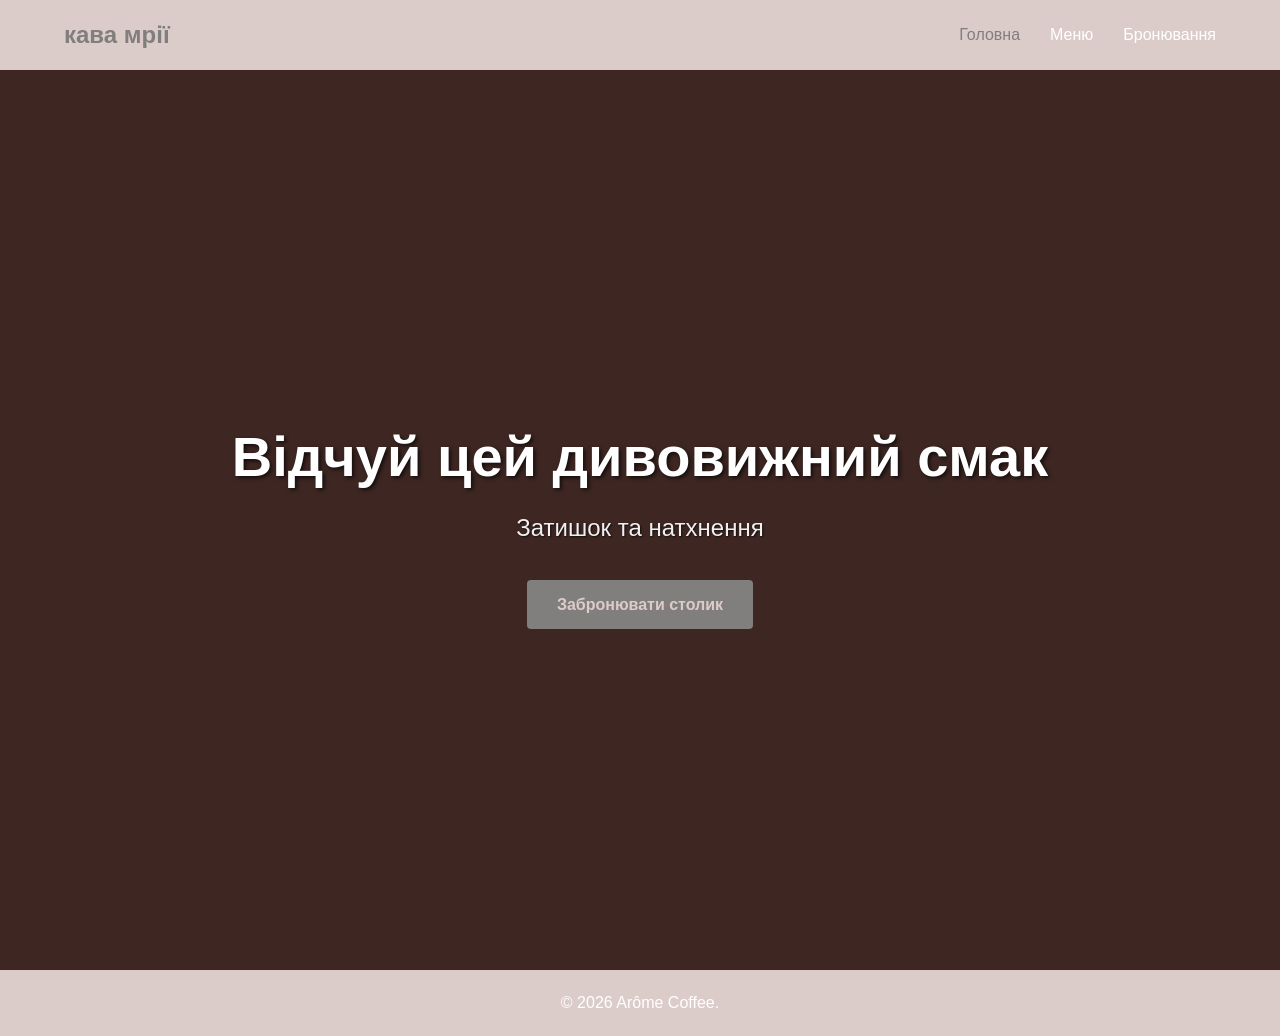
<file: index.html>
<!DOCTYPE html>
<html lang="uk">
<head>
    <meta charset="UTF-8">
    <meta name="viewport" content="width=device-width, initial-scale=1.0">
    <title>Arôme caffee | Головна</title>
    <link rel="stylesheet" href="style.css" />
    <script type="module" src="script.js"></script>
  </head>
  <body>
  
      <header class="navbar">
          <div class="logo">кава мрії</div>
          <button class="hamburger" id="hamburger">
              <span></span>
              <span></span>
              <span></span>
          </button>
          <nav class="nav-menu" id="navMenu">
              <a href="index.html" class="active">Головна</a>
              <a href="menu.html">Меню</a>
              <a href="booking.html">Бронювання</a>
          </nav>
      </header>
      <section class="hero parallax">
          <div class="hero-content">
              <h1>Відчуй цей дивовижний смак </h1>
              <p>Затишок та натхнення </p>
              <a href="booking.html" class="btn">Забронювати столик</a>
          </div>
        </section>
  
      <footer>
          <p>&copy; 2026 Arôme Coffee.</p>
      </footer>
      <script src="script.js"></script>
  </body>
  </html>
</file>
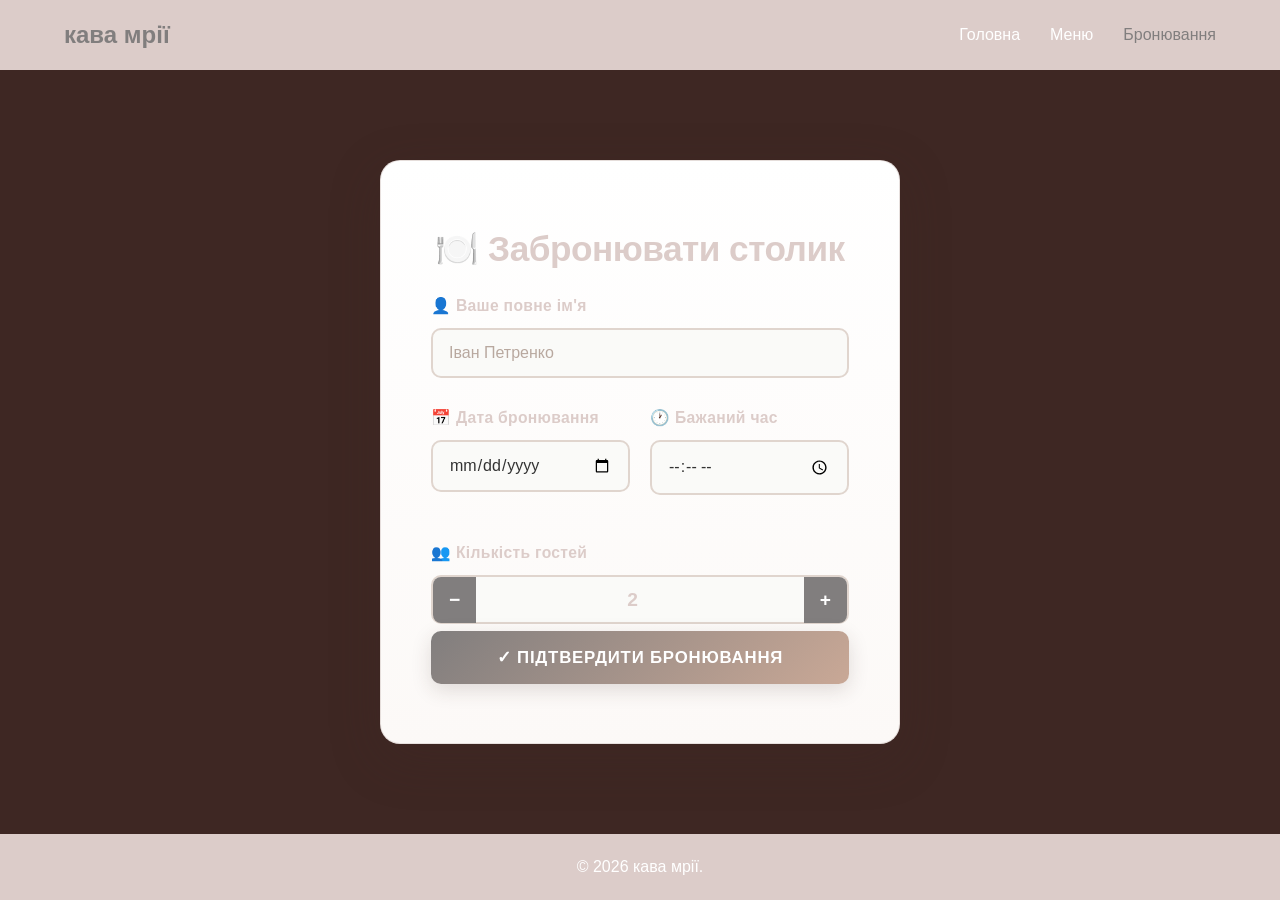
<file: booking.html>
<!DOCTYPE html>
<html lang="uk">
<head>
    <meta charset="UTF-8">
    <meta name="viewport" content="width=device-width, initial-scale=1.0">
    <title>Бронювання | кава мрії</title>
    <link rel="stylesheet" href="style.css">
</head>
<body>

    <header class="navbar">
        <div class="logo">кава мрії</div>
        <button class="hamburger" id="hamburger">
            <span></span>
            <span></span>
            <span></span>
        </button>
        <nav class="nav-menu" id="navMenu">
            <a href="index.html">Головна</a>
            <a href="menu.html">Меню</a>
            <a href="booking.html" class="active">Бронювання</a>
        </nav>
    </header>
    <section class="parallax booking-section">
        <div class="booking-form-container">
            <h2>🍽️ Забронювати столик</h2>
            <form action="#" method="POST" id="bookingForm">
                <div class="form-group">
                    <label for="name">👤 Ваше повне ім'я</label>
                    <input type="text" id="name" name="name" required placeholder="Іван Петренко">
                    <span class="form-error" id="nameError"></span>
                </div>
                
                <div class="form-row">
                    <div class="form-group form-group-half">
                        <label for="date">📅 Дата бронювання</label>
                        <input type="date" id="date" name="date" required>
                        <span class="form-error" id="dateError"></span>
                    </div>

                    <div class="form-group form-group-half">
                        <label for="time">🕐 Бажаний час</label>
                        <input type="time" id="time" name="time" min="09:00" max="22:00" required>
                        <span class="form-error" id="timeError"></span>
                    </div>
                </div>

                <div class="form-group">
                    <label for="guests">👥 Кількість гостей</label>
                    <div class="guests-selector">
                        <button type="button" class="guest-btn" id="minusBtn">−</button>
                        <input type="number" id="guests" name="guests" min="1" max="15" value="2" readonly>
                        <button type="button" class="guest-btn" id="plusBtn">+</button>
                    </div>
                </div>

                

                <button type="submit" class="btn btn-full" aria-required="true">✓ Підтвердити бронювання</button>
            </form>
        </div>
        
    </section>
    

    <script>
        const minusBtn = document.getElementById('minusBtn');
        const plusBtn = document.getElementById('plusBtn');
        const guestInput = document.getElementById('guests');
        minusBtn.addEventListener('click', () => {
            let currentValue = parseInt(guestInput.value);
            if (currentValue > 1) {
                guestInput.value = currentValue - 1;
            }
        });
        plusBtn.addEventListener('click', () => {
            let currentValue = parseInt(guestInput.value);
            if (currentValue < 15) {
                guestInput.value = currentValue + 1;
            }
        });
        bookingForm.addEventListener('submit', (e) => {
            e.preventDefault();
            
            let isValid = true;
            const name = document.getElementById('name').value.trim();
            const date = document.getElementById('date').value;
            const time = document.getElementById('time').value;
            const agree = document.getElementById('agree').checked;
            
            document.querySelectorAll('.form-error').forEach(el => el.textContent = '');
            
            if (name.length < 3) {
                document.getElementById('nameError').textContent = 'Ім\'я повинно містити мінімум 3 символи';
                isValid = false;
            }
            
            if (!date) {
                document.getElementById('dateError').textContent = 'Виберіть дату';
                isValid = false;
            }
            
            if (!time) {
                document.getElementById('timeError').textContent = 'Виберіть час';
                isValid = false;
            }
            
            if (!agree) {
                alert('Будь ласка, согласьте з умовами');
                isValid = false;
            }
            
            if (isValid) {
                alert('✓ Бронювання успішне! Дякуємо за замовлення.');
                bookingForm.reset();
                guestInput.value = 2;
            }
        });
    </script>
    
    <footer>
        <p>&copy; 2026 кава мрії.</p>
    </footer>
    <script src="script.js"></script>
</body>
</html>
</file>
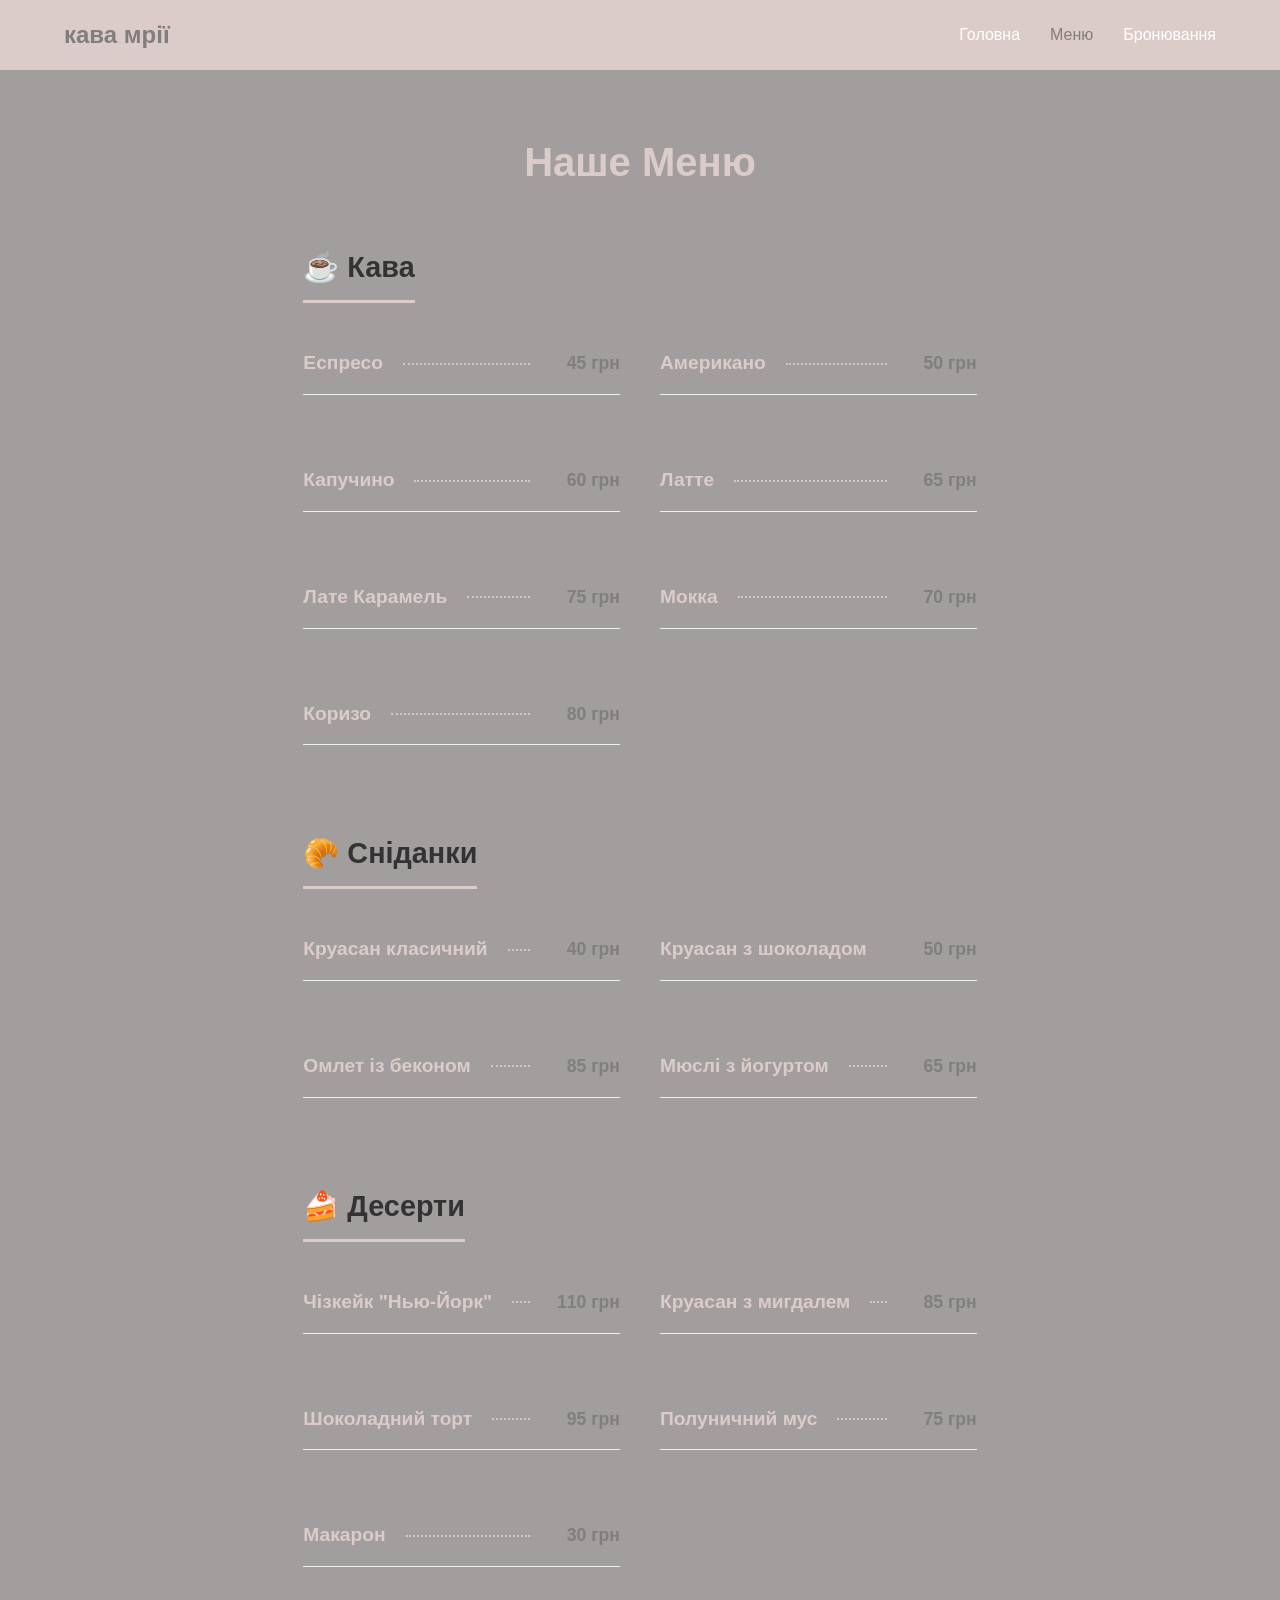
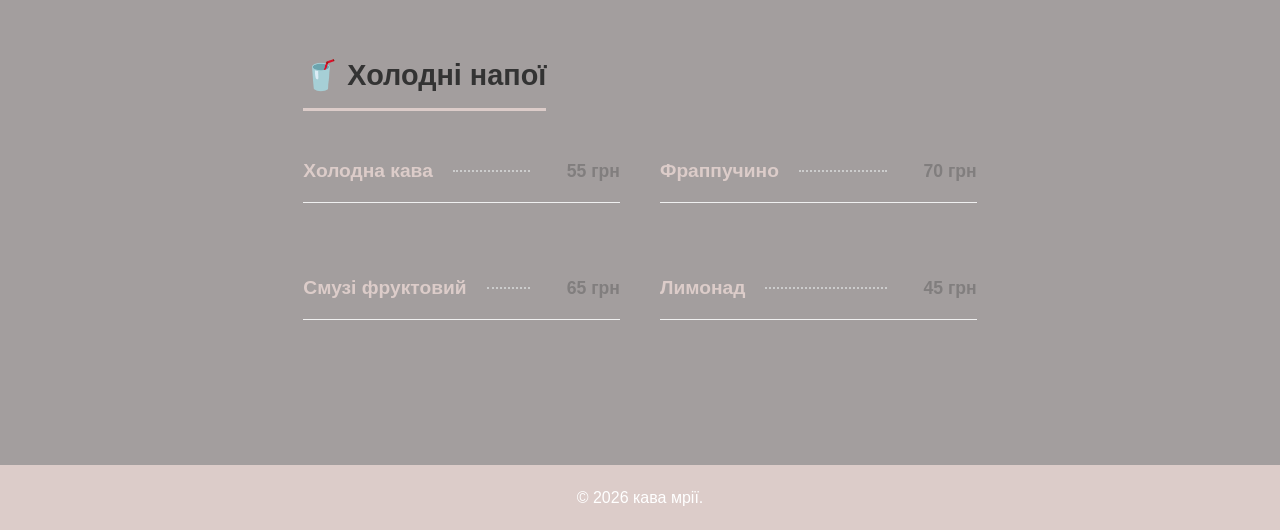
<file: menu.html>
<!DOCTYPE html>
<html lang="uk">
<head>
    <meta charset="UTF-8">
    <meta name="viewport" content="width=device-width, initial-scale=1.0">
    <title>Меню | кава мрії</title>
    <link rel="stylesheet" href="style.css">
</head>
<body>

    <header class="navbar">
        <div class="logo">кава мрії</div>
        <button class="hamburger" id="hamburger">
            <span></span>
            <span></span>
            <span></span>
        </button>
        <nav class="nav-menu" id="navMenu">
            <a href="index.html">Головна</a>
            <a href="menu.html" class="active">Меню</a>
            <a href="booking.html">Бронювання</a>
        </nav>
    </header>

    <main class="menu-container">
        <h1>Наше Меню</h1>

        <section class="menu-section">
            <h2>☕ Кава</h2>
            <ul class="menu-list">
                <li class="menu-item">
                    <span class="dish-name">Еспресо</span>
                    <span class="dots"></span>
                    <span class="dish-price">45 грн</span>
                </li>
                <li class="menu-item">
                    <span class="dish-name">Американо</span>
                    <span class="dots"></span>
                    <span class="dish-price">50 грн</span>
                </li>
                <li class="menu-item">
                    <span class="dish-name">Капучино</span>
                    <span class="dots"></span>
                    <span class="dish-price">60 грн</span>
                </li>
                <li class="menu-item">
                    <span class="dish-name">Латте</span>
                    <span class="dots"></span>
                    <span class="dish-price">65 грн</span>
                </li>
                <li class="menu-item">
                    <span class="dish-name">Лате Карамель</span>
                    <span class="dots"></span>
                    <span class="dish-price">75 грн</span>
                </li>
                <li class="menu-item">
                    <span class="dish-name">Мокка</span>
                    <span class="dots"></span>
                    <span class="dish-price">70 грн</span>
                </li>
                <li class="menu-item">
                    <span class="dish-name">Коризо</span>
                    <span class="dots"></span>
                    <span class="dish-price">80 грн</span>
                </li>
            </ul>
        </section>

        <section class="menu-section">
            <h2>🥐 Сніданки</h2>
            <ul class="menu-list">
                <li class="menu-item">
                    <span class="dish-name">Круасан класичний</span>
                    <span class="dots"></span>
                    <span class="dish-price">40 грн</span>
                </li>
                <li class="menu-item">
                    <span class="dish-name">Круасан з шоколадом</span>
                    <span class="dots"></span>
                    <span class="dish-price">50 грн</span>
                </li>
                <li class="menu-item">
                    <span class="dish-name">Омлет із беконом</span>
                    <span class="dots"></span>
                    <span class="dish-price">85 грн</span>
                </li>
                <li class="menu-item">
                    <span class="dish-name">Мюслі з йогуртом</span>
                    <span class="dots"></span>
                    <span class="dish-price">65 грн</span>
                </li>
            </ul>
        </section>

        <section class="menu-section">
            <h2>🍰 Десерти</h2>
            <ul class="menu-list">
                <li class="menu-item">
                    <span class="dish-name">Чізкейк "Нью-Йорк"</span>
                    <span class="dots"></span>
                    <span class="dish-price">110 грн</span>
                </li>
                <li class="menu-item">
                    <span class="dish-name">Круасан з мигдалем</span>
                    <span class="dots"></span>
                    <span class="dish-price">85 грн</span>
                </li>
                <li class="menu-item">
                    <span class="dish-name">Шоколадний торт</span>
                    <span class="dots"></span>
                    <span class="dish-price">95 грн</span>
                </li>
                <li class="menu-item">
                    <span class="dish-name">Полуничний мус</span>
                    <span class="dots"></span>
                    <span class="dish-price">75 грн</span>
                </li>
                <li class="menu-item">
                    <span class="dish-name">Макарон</span>
                    <span class="dots"></span>
                    <span class="dish-price">30 грн</span>
                </li>
            </ul>
        </section>

        <section class="menu-section">
            <h2>🥤 Холодні напої</h2>
            <ul class="menu-list">
                <li class="menu-item">
                    <span class="dish-name">Холодна кава</span>
                    <span class="dots"></span>
                    <span class="dish-price">55 грн</span>
                </li>
                <li class="menu-item">
                    <span class="dish-name">Фраппучино</span>
                    <span class="dots"></span>
                    <span class="dish-price">70 грн</span>
                </li>
                <li class="menu-item">
                    <span class="dish-name">Смузі фруктовий</span>
                    <span class="dots"></span>
                    <span class="dish-price">65 грн</span>
                </li>
                <li class="menu-item">
                    <span class="dish-name">Лимонад</span>
                    <span class="dots"></span>
                    <span class="dish-price">45 грн</span>
                </li>
            </ul>
        </section>

        
        
    </main>
    <footer>
        <p>&copy; 2026 кава мрії.</p>
    </footer>
    <script src="script.js"></script>
</body>
</html>
</file>
<file: style.css>
:root {
  --primary-color: #dcccc9; 
  --accent-color: #817e7e;  
  --text-color: #333;
  --bg-color: #a39e9e;
}

* {
  box-sizing: border-box;
  margin: 0;
  padding: 0;
}

body {
  font-family: 'Segoe UI', Tahoma, Geneva, Verdana, sans-serif;
  background-color: var(--bg-color);
  color: var(--text-color);
  line-height: 1.6;
  display: flex;
  flex-direction: column;
  min-height: 100vh;
}

.navbar {
  display: flex;
  justify-content: space-between;
  align-items: center;
  padding: 1rem 5%;
  background-color: var(--primary-color);
  color: #fff;
  position: sticky;
  top: 0;
  z-index: 100;
}

.logo {
  font-size: 1.5rem;
  font-weight: bold;
  color: var(--accent-color);
}

.hamburger {
  display: none;
  flex-direction: column;
  background: none;
  border: none;
  cursor: pointer;
  padding: 8px;
}

.hamburger span {
  width: 25px;
  height: 3px;
  background-color: #fff;
  margin: 5px 0;
  transition: all 0.3s ease;
  border-radius: 2px;
}

.hamburger.active span:nth-child(1) {
  transform: rotate(45deg) translate(10px, 10px);
}

.hamburger.active span:nth-child(2) {
  opacity: 0;
}

.hamburger.active span:nth-child(3) {
  transform: rotate(-45deg) translate(10px, -10px);
}

.nav-menu {
  display: flex;
  gap: 30px;
}

.nav-menu a {
  color: #fff;
  text-decoration: none;
  font-weight: 500;
  transition: color 0.3s;
}

.nav-menu a:hover, .nav-menu a.active {
  color: var(--accent-color);
}

.parallax {
  background-image: url('https://i.pinimg.com/736x/4f/5c/38/4f5c38e7166bbe575cfc937ed8e7d6f5.jpg'); 
  height: 100vh;
  background-attachment: fixed;
  background-position: center;
  background-repeat: no-repeat;
  background-size: cover;
  background-color: #3e2723;
  display: flex;
  align-items: center;
  justify-content: center;
  text-align: center;
}

.hero-content h1 {
  font-size: 3.5rem;
  color: #fff;
  text-shadow: 2px 2px 4px rgba(0,0,0,0.7);
  margin-bottom: 0.5rem;
}

.hero-content p {
  font-size: 1.5rem;
  color: #f0f0f0;
  margin-bottom: 2rem;
  text-shadow: 1px 1px 2px rgba(0,0,0,0.7);
}

.btn {
  display: inline-block;
  padding: 12px 30px;
  background-color: var(--accent-color);
  color: var(--primary-color);
  text-decoration: none;
  font-weight: bold;
  border-radius: 4px;
  transition: background 0.3s;
  border: none;
  cursor: pointer;
}

.btn:hover {
  background-color: #fff;
}

footer {
  background-color: var(--primary-color);
  color: #fff;
  text-align: center;
  padding: 20px 0;
  margin-top: auto;
}

.content-block {
  max-width: 900px;
  margin: 40px auto;
  padding: 0 20px;
  flex: 1;
}

.menu-container {
  max-width: 1000px;
  margin: 60px auto;
  padding: 0 20px;
  flex: 1;
}

.menu-container h1 {
  font-size: 2.5rem;
  color: var(--primary-color);
  margin-bottom: 50px;
  text-align: center;
  font-weight: 700;
}

.menu-section {
  margin-bottom: 60px;
}

.menu-section h2 {
  border-bottom: 3px solid var(--primary-color);
  display: inline-block;
  margin-bottom: 30px;
  padding-bottom: 10px;
  font-size: 1.8rem;
  font-weight: 700;
}

.menu-list {
  list-style: none;
  display: grid;
  grid-template-columns: 1fr 1fr;
  gap: 30px 40px;
}

.menu-item {
  display: flex;
  align-items: baseline;
  margin-bottom: 25px;
  padding: 15px 0;
  border-bottom: 1px solid #f0f0f0;
}

.dish-name {
  font-weight: bold;
  padding-right: 10px;
  font-size: 1.2rem;
  color: var(--primary-color);
}

.dots {
  flex: 1;
  border-bottom: 2px dotted #ccc;
  margin: 0 10px;
  min-height: 0;
  align-self: center;
}

.dish-price {
  font-weight: bold;
  padding-left: 10px;
  color: var(--accent-color);
  font-size: 1.1rem;
  min-width: 80px;
  text-align: right;
}

.gallery-container {
  padding: 40px 5%;
  text-align: center;
  flex: 1;
}

.gallery-grid {
  display: grid;
  grid-template-columns: repeat(auto-fit, minmax(300px, 1fr)); 
  gap: 30px;
  margin-top: 30px;
}

.gallery-item {
  border-radius: 12px;
  overflow: hidden;
  box-shadow: 0 4px 12px rgba(0, 0, 0, 0.1);
  transition: transform 0.3s, box-shadow 0.3s;
  padding: 8px;
  background: #fff;
}

.gallery-item:hover {
  transform: translateY(-8px);
  box-shadow: 0 8px 20px rgba(0, 0, 0, 0.15);
}

.gallery-item img {
  width: 100%;
  height: 300px;
  object-fit: cover;
  border-radius: 8px;
  transition: transform 0.3s;
}

.gallery-item img:hover {
  transform: scale(1.05);
}

.booking-section {
  flex: 1;
  min-height: 500px;
  display: flex;
  align-items: center;
  justify-content: center;
  padding: 40px 20px;
}

.booking-form-container {
  background: linear-gradient(180deg, #ffffff 0%, #fcf9f7 100%);
  padding: 60px 50px;
  border-radius: 20px;
  width: 100%;
  max-width: 520px;
  box-shadow: 0 15px 50px rgba(62, 39, 35, 0.25),
              0 0 1px rgba(62, 39, 35, 0.1);
  border: 1px solid rgba(215, 204, 200, 0.6);
  backdrop-filter: blur(10px);
}

.booking-form-container h2 {
  color: var(--primary-color);
  margin-bottom: 15px;
  text-align: center;
  font-size: 2.2rem;
  font-weight: 700;
  letter-spacing: -0.5px;
}

.form-description {
  text-align: center;
  color: #999;
  font-size: 0.95rem;
  margin-bottom: 30px;
  font-style: italic;
}

.form-group {
  margin-bottom: 6px;
  text-align: left;
}

.form-row {
  display: grid;
  grid-template-columns: 1fr 1fr;
  gap: 20px;
  margin-bottom: 24px;
}

.form-group-half {
  margin-bottom: 0;
}

.form-group label {
  display: block;
  margin-bottom: 10px;
  font-weight: 650;
  color: var(--primary-color);
  font-size: 0.98rem;
  letter-spacing: 0.3px;
}

.form-error {
  display: block;
  color: #d32f2f;
  font-size: 0.85rem;
  margin-top: 5px;
  min-height: 16px;
}

.form-checkbox {
  display: flex;
  align-items: center;
  gap: 12px;
  margin-top: 50PX;
}

.form-checkbox input[type="checkbox"] {
  width: 20px;
  height: 20px;
  cursor: pointer;
  accent-color: var(--accent-color);
}

.checkbox-label {
  margin: 0;
  font-size: 0.9rem;
  cursor: pointer;
  font-weight: 500;
  color: var(--text-color);
}

input[type="text"],
input[type="number"],
input[type="date"],
input[type="time"] {
  width: 100%;
  padding: 14px 16px;
  border: 2px solid #e0d5ce;
  border-radius: 10px;
  font-size: 1rem;
  font-family: inherit;
  background: #fafaf8;
  transition: all 0.3s cubic-bezier(0.4, 0, 0.2, 1);
  color: var(--text-color);
}

input[type="text"]::placeholder,
input[type="number"]::placeholder {
  color: #b8a89f;
}

input[type="text"]:focus,
input[type="number"]:focus,
input[type="date"]:focus,
input[type="time"]:focus {
  outline: none;
  border-color: var(--accent-color);
  background: #fff;
  box-shadow: 0 0 0 4px rgba(215, 204, 200, 0.3),
              inset 0 0 0 1px rgba(62, 39, 35, 0.05);
}

input[type="date"],
input[type="time"] {
  cursor: pointer;
}
input[type="date"]::-webkit-calendar-picker-indicator,
input[type="time"]::-webkit-calendar-picker-indicator {
  cursor: pointer;
  color: var(--primary-color);
}
.guests-selector {
  display: flex;
  align-items: center;
  gap: 0;
  border: 2px solid #e0d5ce;
  border-radius: 10px;
  overflow: hidden;
  background: #fafaf8;
}

.guest-btn {
  background: var(--accent-color);
  border: none;
  padding: 12px 16px;
  font-size: 1.2rem;
  cursor: pointer;
  transition: all 0.3s;
  color: #fff;
  font-weight: bold;
}

.guest-btn:hover {
  background: #c9a896;
}

.guest-btn:active {
  transform: scale(0.95);
}

#guests {
  flex: 1;
  border: none;
  background: transparent;
  text-align: center;
  font-size: 1.2rem;
  font-weight: bold;
  color: var(--primary-color);
  padding: 12px 16px;
}

#guests:focus {
  outline: none;
}

.btn-full {
  width: 100%;
  padding: 16px 20px;
  font-size: 1.05rem;
  font-weight: 700;
  background: linear-gradient(135deg, var(--accent-color) 0%, #c9a896 100%);
  color: #fff;
  border: none;
  border-radius: 10px;
  cursor: pointer;
  transition: all 0.3s cubic-bezier(0.4, 0, 0.2, 1);
  box-shadow: 0 6px 20px rgba(62, 39, 35, 0.15);
  text-transform: uppercase;
  letter-spacing: 0.8px;
  position: relative;
  overflow: hidden;
}

.btn-full::before {
  content: '';
  position: absolute;
  top: 0;
  left: -100%;
  width: 100%;
  height: 100%;
  background: rgba(255, 255, 255, 0.2);
  transition: left 0.3s ease;
}

.btn-full:hover::before {
  left: 100%;
}

.btn-full:hover {
  background: linear-gradient(135deg, #e8d7d0 0%, #d7ccc8 100%);
  transform: translateY(-3px);
  box-shadow: 0 10px 30px rgba(62, 39, 35, 0.25);
  color: var(--primary-color);
}

.btn-full:active {
  transform: translateY(-1px);
  box-shadow: 0 6px 15px rgba(62, 39, 35, 0.2);
}

/* --- Адаптивність (Mobile) --- */
@media (max-width: 768px) {
  .navbar {
      flex-direction: row;
      justify-content: space-between;
      align-items: center;
  }

  .hamburger {
      display: flex;
      order: 2;
  }

  .logo {
      order: 1;
  }

  .nav-menu {
      order: 3;
      position: fixed;
      left: -100%;
      top: 60px;
      flex-direction: column;
      background-color: var(--primary-color);
      width: 100%;
      text-align: center;
      transition: 0.3s;
      box-shadow: 0 10px 27px rgba(0, 0, 0, 0.05);
      padding: 20px 0;
      gap: 0;
  }

  .nav-menu.active {
      left: 0;
  }

  .nav-menu a {
      display: block;
      padding: 15px 0;
      transition: background-color 0.3s;
  }

  .nav-menu a:hover {
      background-color: rgba(215, 204, 200, 0.1);
  }

  .hero-content h1 {
      font-size: 2.2rem;
  }

  .booking-form-container {
      padding: 40px 25px;
      max-width: 100%;
  }

  .booking-form-container h2 {
      font-size: 1.6rem;
  }

  .form-description {
      font-size: 0.85rem;
      margin-bottom: 25px;
  }

  .form-row {
      grid-template-columns: 1fr;
      gap: 15px;
      margin-bottom: 20px;
  }

  .form-group {
      margin-bottom: 20px;
  }

  .form-group label {
      font-size: 0.9rem;
  }

  input[type="text"],
  input[type="number"],
  input[type="date"],
  input[type="time"] {
      padding: 12px 14px;
      font-size: 16px;
  }

  .guests-selector {
      height: 44px;
  }

  .guest-btn {
      padding: 10px 14px;
      font-size: 1.1rem;
  }

  #guests {
      padding: 10px 12px;
      font-size: 1.1rem;
  }

  .btn-full {
      padding: 14px 16px;
      font-size: 0.95rem;
      letter-spacing: 0.5px;
  }

  .gallery-grid {
      gap: 20px;
      grid-template-columns: repeat(auto-fit, minmax(250px, 1fr));
  }

  .gallery-item {
      padding: 6px;
  }

  .gallery-item img {
      height: 250px;
  }

  /* Адаптація меню: перетворення списку на картки */
  .menu-container h1 {
      font-size: 1.8rem;
      margin-bottom: 30px;
  }

  .menu-section {
      margin-bottom: 40px;
  }

  .menu-list {
      grid-template-columns: 1fr;
      gap: 15px 20px;
  }

  .menu-section h2 {
      font-size: 1.4rem;
      margin-bottom: 20px;
      padding-bottom: 8px;
  }

  .menu-item {
      flex-direction: column;
      align-items: flex-start;
      background: #fff;
      border: 2px solid #eee;
      padding: 20px;
      border-radius: 12px;
      box-shadow: 0 2px 8px rgba(0,0,0,0.08);
      margin-bottom: 20px;
      border-bottom: none;
  }

  .dish-name {
      font-size: 1.1rem;
      margin-bottom: 10px;
  }

  .dots {
      display: none;
  }

  .dish-price {
      align-self: flex-end;
      background-color: var(--accent-color);
      padding: 8px 16px;
      border-radius: 6px;
      color: #fff;
      font-size: 1rem;
      text-align: center;
      min-width: auto;
  }

  .dots {
      display: none;
  }

  .dish-name {
      font-size: 1.2rem;
      margin-bottom: 5px;
      color: var(--primary-color);
  }
  
  .dish-price {
      align-self: flex-end;
      background-color: var(--accent-color);
      padding: 5px 10px;
      border-radius: 4px;
      color: #333;
  }
}
</file>
